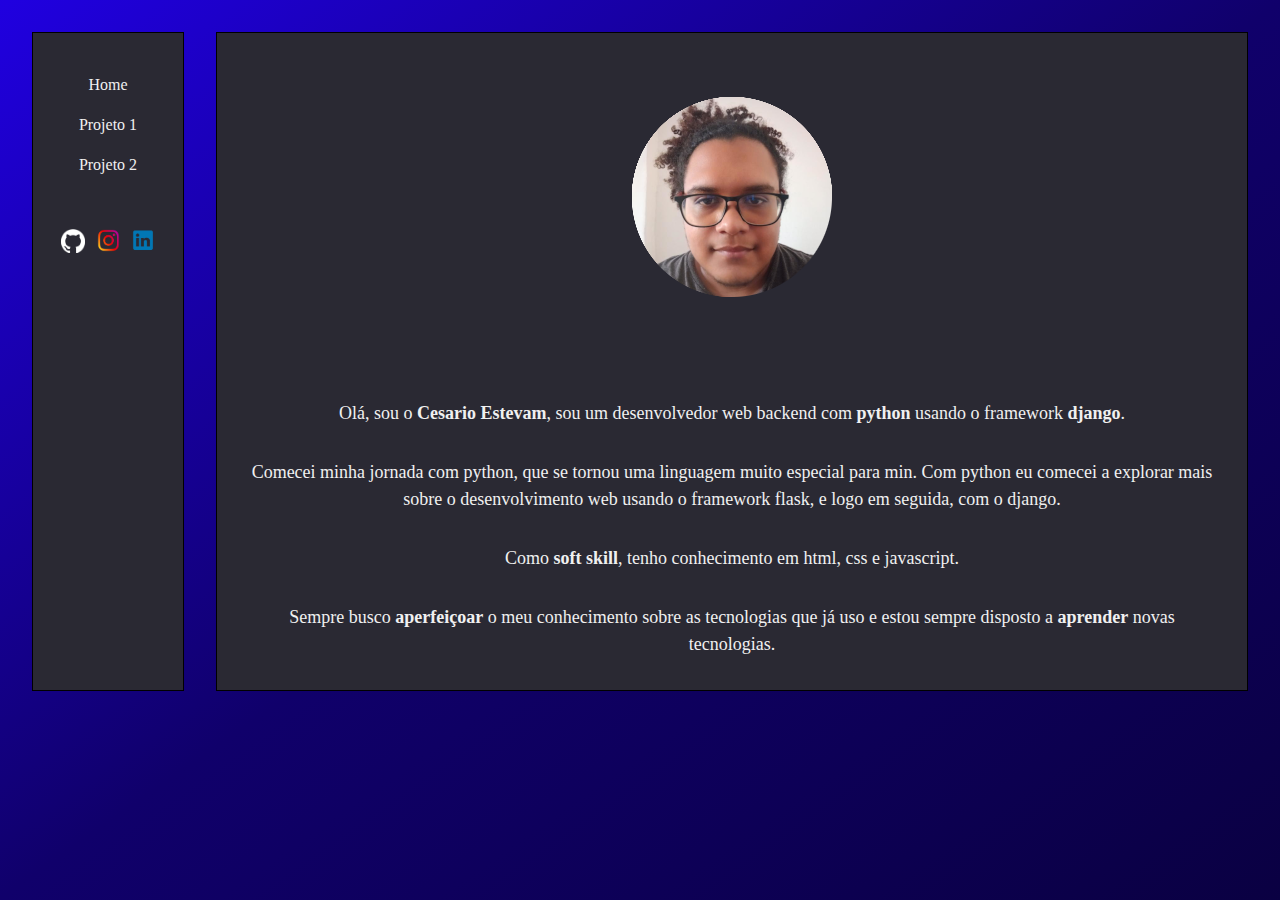
<file: index.html>
<!DOCTYPE html>
<html lang="en">

<head>
    <meta charset="UTF-8">
    <meta name="viewport" content="width=device-width, initial-scale=1.0">
    <title>Dev Cesario</title>
    <link rel="stylesheet" href="assets/css/style.css">
</head>

<body>
    <div class="container">
        <header class="bg-main-color bg-border">
            <nav class="nav-bar">
                <ul class="nav-bar__links none-style link-style ">
                    <li><a href="index.html" class="text-white-color">Home</a></li>
                    <li><a href="project_1.html" class="text-white-color">Projeto 1</a></li>
                    <li><a href="#" class="text-white-color">Projeto 2</a></li>
                </ul>
                <ul class="nav-bar__logos none-style link-style">
                    <li><a href="https://github.com/cesario-neto" target="_blank"><img
                                src="assets/imgs/logos/github-mark-white.png" alt="GitHub"
                                class="nav-bar__logos__img logo-img"></a></li>
                    <li><a href="https://www.instagram.com/cesario_neto7/" target="_blank"><img
                                src="assets/imgs/logos/insta.png" alt="Instagram"
                                class="nav-bar__logos__img logo-img"></a>
                    </li>
                    <li><a href="https://www.linkedin.com/in/cesario-neto-76177a23a/" target="_blank"><img
                                src="assets/imgs/logos/linkedin.png" alt="Linkedin"
                                class="nav-bar__logos__img logo-img"></a>
                    </li>
                </ul>
            </nav>
        </header>
        <main class="bg-border bg-main-color">
            <section class="content">
                <div class="content__img">
                    <img src="assets/imgs/eu.png" alt="Cesario Estevam">
                </div>
                <p class="text-white-color">Olá, sou o <strong>Cesario Estevam</strong>, sou um desenvolvedor web
                    backend com
                    <strong>python</strong> usando o
                    framework <strong>django</strong>.
                </p>
                <p class="text-white-color">Comecei minha jornada com python, que se tornou uma linguagem muito especial
                    para min. Com python eu
                    comecei a explorar mais sobre o desenvolvimento web usando o framework flask, e logo em seguida, com
                    o django.</p>
                <p class="text-white-color">Como <strong>soft skill</strong>, tenho conhecimento em html, css e
                    javascript.</p>
                <p class="text-white-color">Sempre busco <strong>aperfeiçoar</strong> o meu conhecimento sobre as
                    tecnologias que já uso e estou
                    sempre disposto a
                    <strong>aprender</strong> novas tecnologias.
                </p>
            </section>
        </main>
    </div>
</body>

</html>
</file>
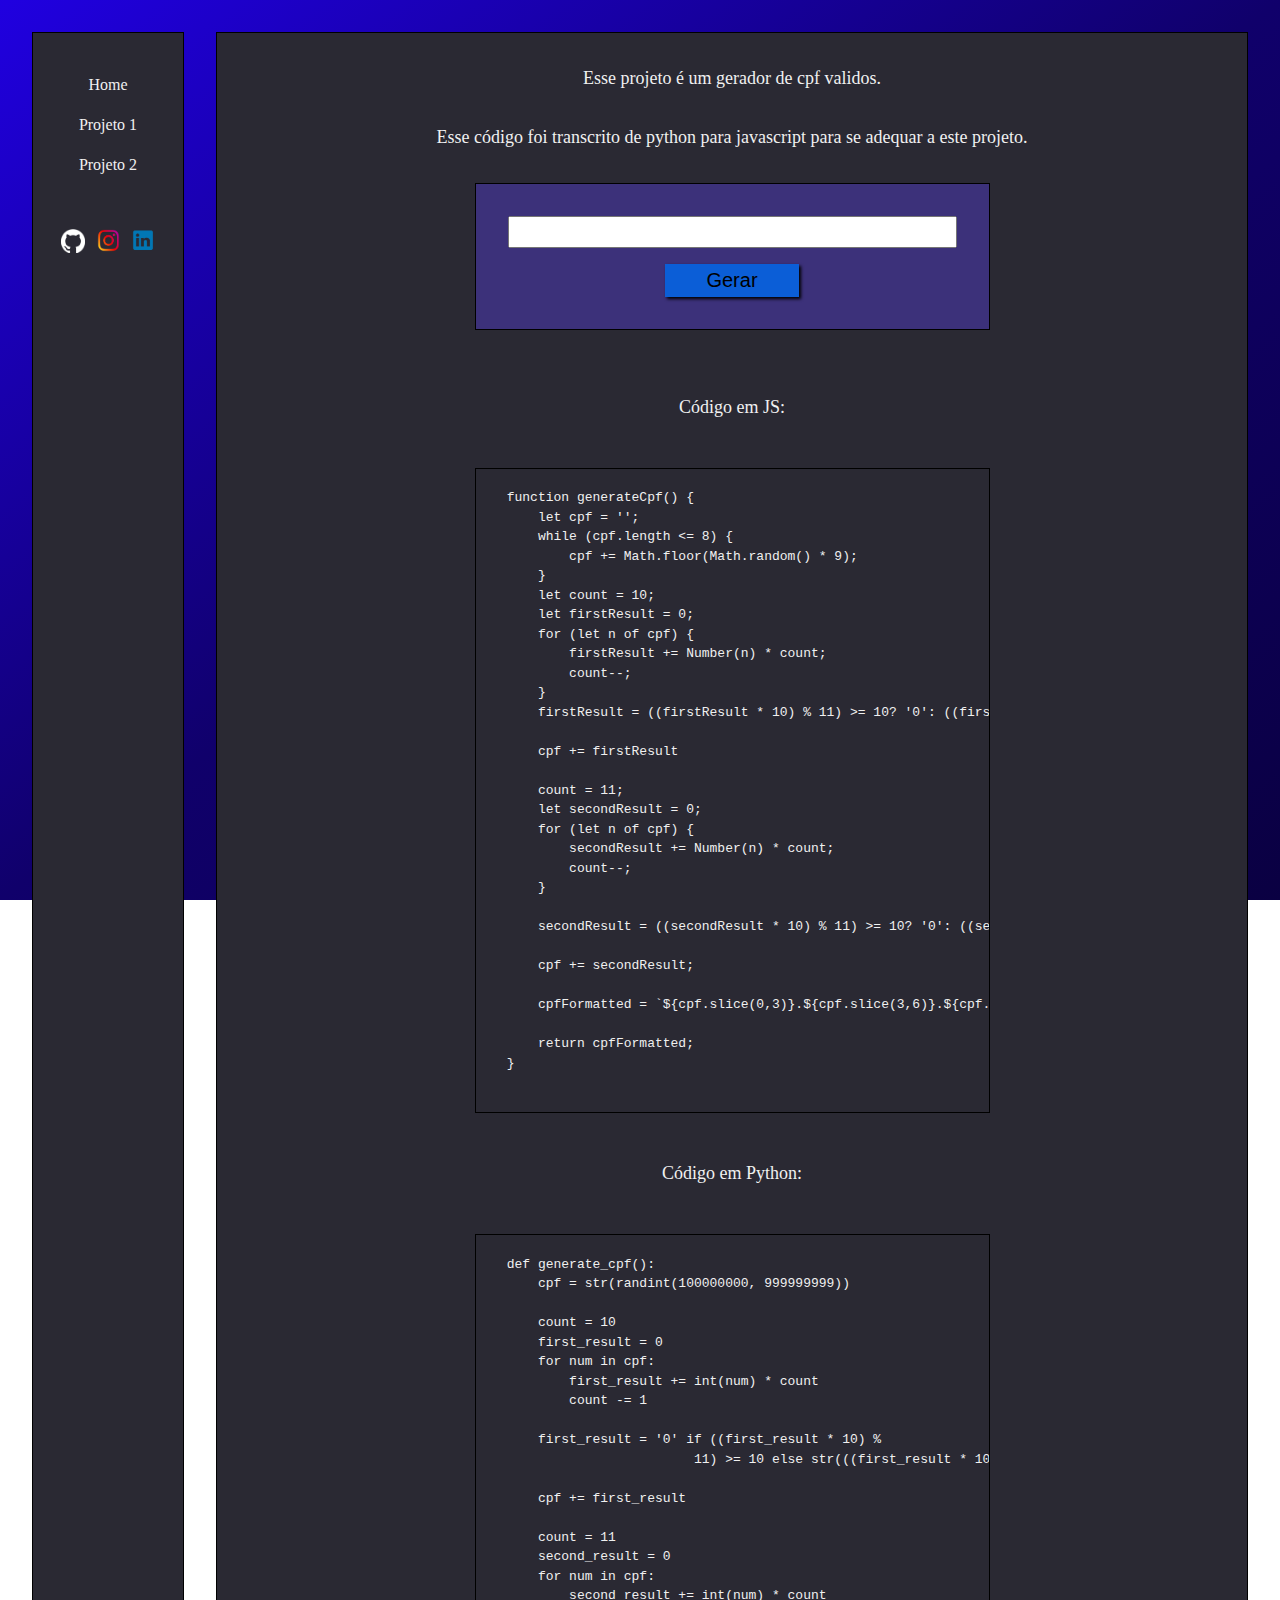
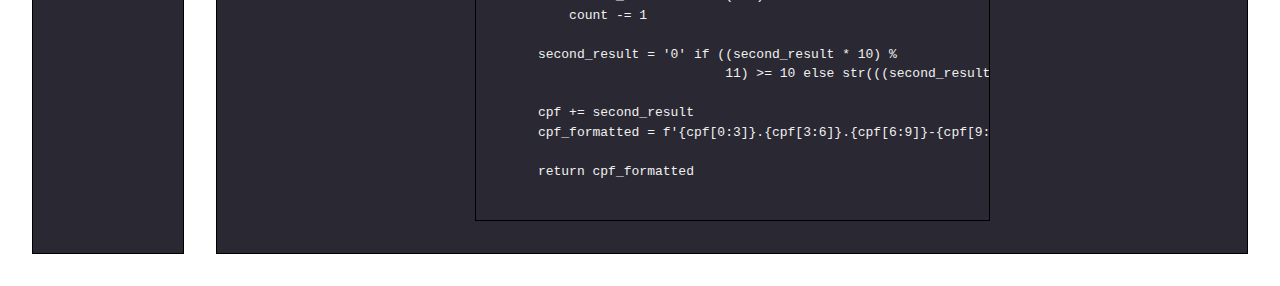
<file: project_1.html>
<!DOCTYPE html>
<html lang="en">

<head>
    <meta charset="UTF-8">
    <meta name="viewport" content="width=device-width, initial-scale=1.0">
    <title>Dev Cesario</title>
    <link rel="stylesheet" href="assets/css/style.css">
</head>

<body>
    <div class="container">
        <header class="bg-main-color bg-border">
            <nav class="nav-bar">
                <ul class="nav-bar__links none-style link-style ">
                    <li><a href="index.html" class="text-white-color">Home</a></li>
                    <li><a href="project_1.html" class="text-white-color">Projeto 1</a></li>
                    <li><a href="project_2.html" class="text-white-color">Projeto 2</a></li>
                </ul>
                <ul class="nav-bar__logos none-style link-style">
                    <li><a href="https://github.com/cesario-neto" target="_blank"><img
                                src="assets/imgs/logos/github-mark-white.png" alt="GitHub"
                                class="nav-bar__logos__img logo-img"></a></li>
                    <li><a href="https://www.instagram.com/cesario_neto7/" target="_blank"><img
                                src="assets/imgs/logos/insta.png" alt="Instagram"
                                class="nav-bar__logos__img logo-img"></a>
                    </li>
                    <li><a href="https://www.linkedin.com/in/cesario-neto-76177a23a/" target="_blank"><img
                                src="assets/imgs/logos/linkedin.png" alt="Linkedin"
                                class="nav-bar__logos__img logo-img"></a>
                    </li>
                </ul>
            </nav>
        </header>
        <main class="bg-border bg-main-color">
            <section class="content">
                <p class="text-white-color">Esse projeto é um gerador de cpf validos.</p>
                <p class="text-white-color">Esse código foi transcrito de python para javascript para se adequar a este
                    projeto.</p>
            </section>
            <section class="content">
                <div class="content__project bg-border">
                    <input type="text" name="cpf" class="default-input" id="cpf-input" readonly>
                    <button class="btn btn-primary" id="cpf-btn">Gerar</button>
                </div>
            </section>
            <section class="content text-white-color ">
                <div class="content__code text-left-direction">
                    <p class="text-center-direction">Código em JS:</p>
                    <pre class="bg-border">
<code>
    function generateCpf() {
        let cpf = '';
        while (cpf.length <= 8) {
            cpf += Math.floor(Math.random() * 9);
        }
        let count = 10;
        let firstResult = 0;
        for (let n of cpf) {
            firstResult += Number(n) * count;
            count--;
        }
        firstResult = ((firstResult * 10) % 11) >= 10? '0': ((firstResult * 10) % 11).toString();
        
        cpf += firstResult

        count = 11;
        let secondResult = 0;
        for (let n of cpf) {
            secondResult += Number(n) * count;
            count--;
        }

        secondResult = ((secondResult * 10) % 11) >= 10? '0': ((secondResult * 10) % 11).toString();   
        
        cpf += secondResult;

        cpfFormatted = `${cpf.slice(0,3)}.${cpf.slice(3,6)}.${cpf.slice(6,9)}-${cpf.slice(9,11)}`;

        return cpfFormatted;
    }
</code>
                    </pre>
                    <p class="text-center-direction">Código em Python:</p>
                    <pre class="bg-border">
<code>
    def generate_cpf():
        cpf = str(randint(100000000, 999999999))

        count = 10
        first_result = 0
        for num in cpf:
            first_result += int(num) * count
            count -= 1

        first_result = '0' if ((first_result * 10) %
                            11) >= 10 else str(((first_result * 10) % 11))

        cpf += first_result

        count = 11
        second_result = 0
        for num in cpf:
            second_result += int(num) * count
            count -= 1

        second_result = '0' if ((second_result * 10) %
                                11) >= 10 else str(((second_result * 10) % 11))

        cpf += second_result
        cpf_formatted = f'{cpf[0:3]}.{cpf[3:6]}.{cpf[6:9]}-{cpf[9:]}'

        return cpf_formatted
</code>
                    </pre>
                </div>
            </section>
        </main>
    </div>

    <script src="assets/js/cpf_generator.js"></script>
</body>

</html>
</file>
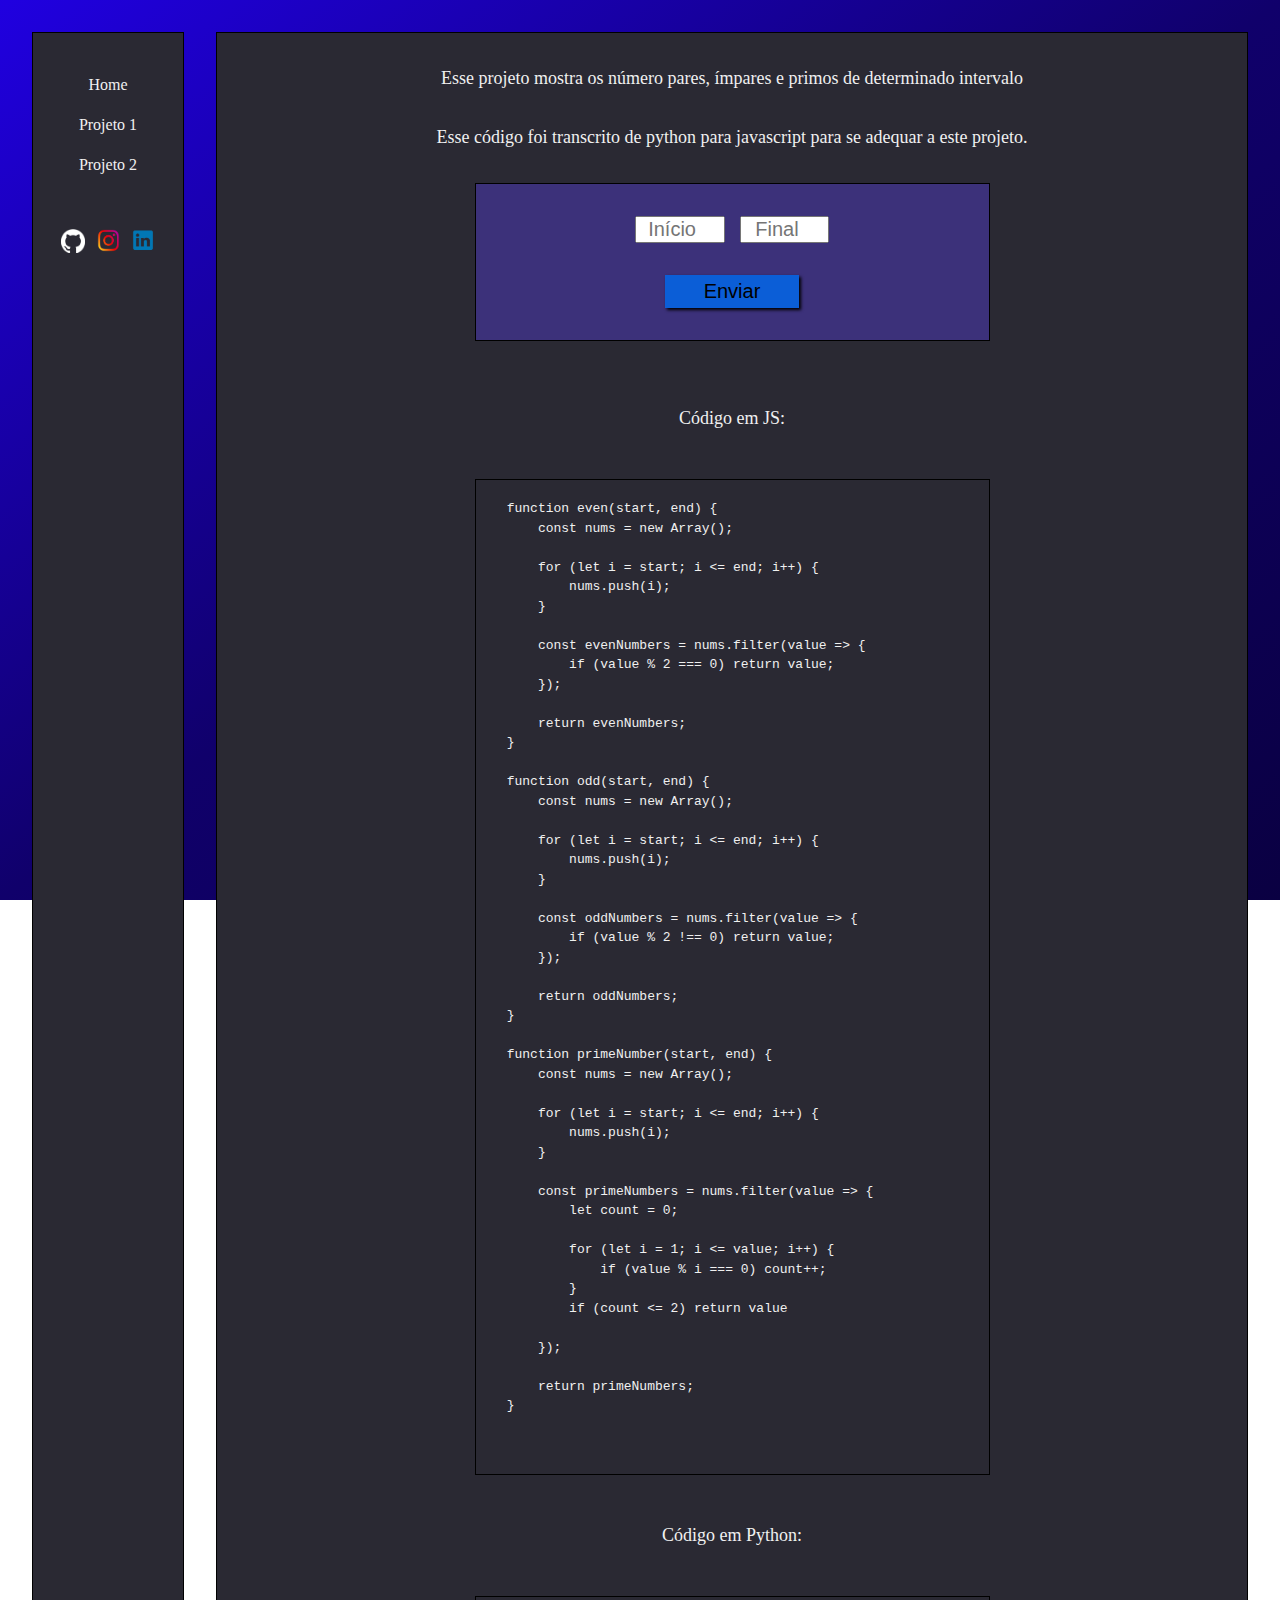
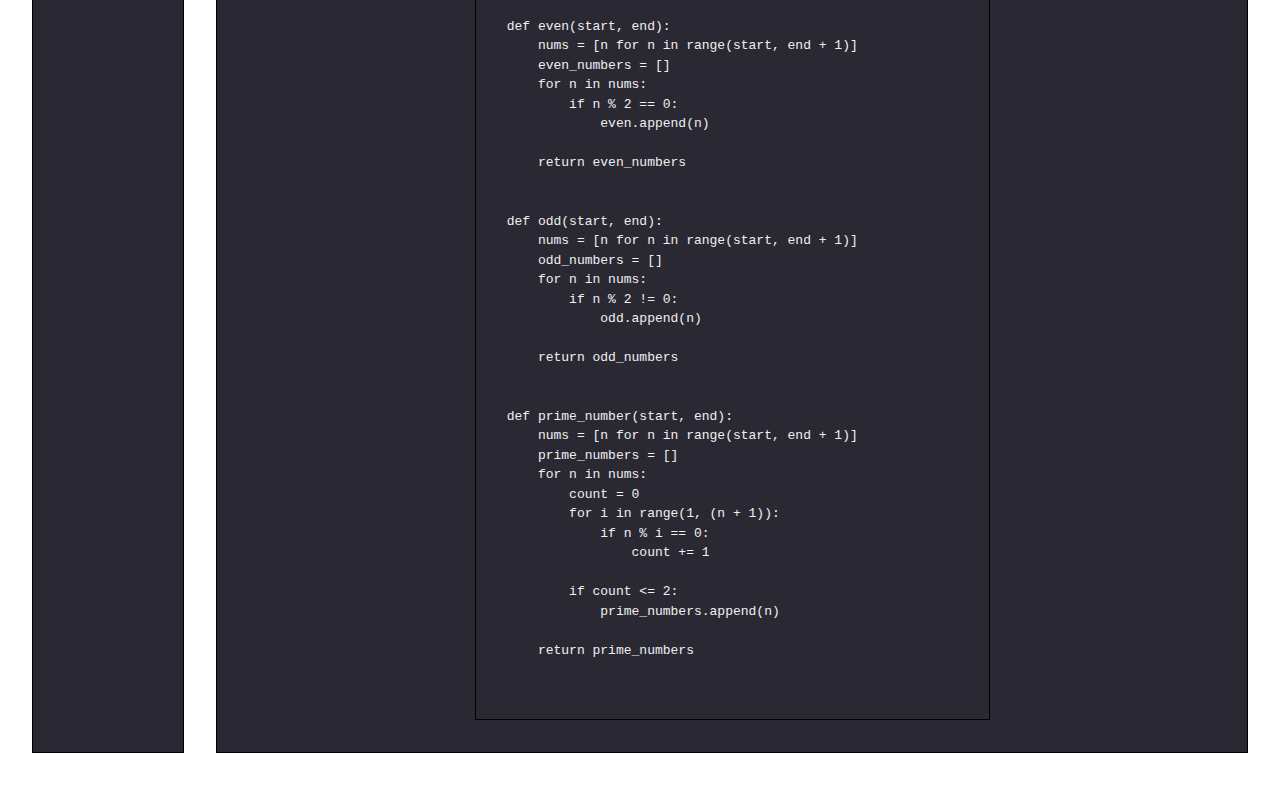
<file: project_2.html>
<!DOCTYPE html>
<html lang="en">

<head>
    <meta charset="UTF-8">
    <meta name="viewport" content="width=device-width, initial-scale=1.0">
    <title>Dev Cesario</title>
    <link rel="stylesheet" href="assets/css/style.css">
</head>

<body>
    <div class="container">
        <header class="bg-main-color bg-border">
            <nav class="nav-bar">
                <ul class="nav-bar__links none-style link-style ">
                    <li><a href="index.html" class="text-white-color">Home</a></li>
                    <li><a href="project_1.html" class="text-white-color">Projeto 1</a></li>
                    <li><a href="project_2.html" class="text-white-color">Projeto 2</a></li>
                </ul>
                <ul class="nav-bar__logos none-style link-style">
                    <li><a href="https://github.com/cesario-neto" target="_blank"><img
                                src="assets/imgs/logos/github-mark-white.png" alt="GitHub"
                                class="nav-bar__logos__img logo-img"></a></li>
                    <li><a href="https://www.instagram.com/cesario_neto7/" target="_blank"><img
                                src="assets/imgs/logos/insta.png" alt="Instagram"
                                class="nav-bar__logos__img logo-img"></a>
                    </li>
                    <li><a href="https://www.linkedin.com/in/cesario-neto-76177a23a/" target="_blank"><img
                                src="assets/imgs/logos/linkedin.png" alt="Linkedin"
                                class="nav-bar__logos__img logo-img"></a>
                    </li>
                </ul>
            </nav>
        </header>
        <main class="bg-border bg-main-color">

            <section class="content">
                <p class="text-white-color">Esse projeto mostra os número pares, ímpares e primos de determinado
                    intervalo</p>
                <p class="text-white-color">Esse código foi transcrito de python para javascript para se adequar a este
                    projeto.</p>
            </section>

            <section class="content">
                <div class="content__project bg-border">
                    <div class="flex-row center-content">
                        <input type="number" min="0" placeholder="Início" id="start-evenOddPrime"
                            class="content__project__input text-center-direction">
                        <input type="number" min="0" placeholder="Final" id="end-evenOddPrime"
                            class="content__project__input text-center-direction">
                    </div>
                    <button class="btn btn-primary" id="btn-evenOddPrime">Enviar</button>
                    <div class="result text-white-color text-center-direction">
                    </div>
                </div>
            </section>
            <section class="content text-white-color ">
                <div class="content__code text-left-direction">
                    <p class="text-center-direction">Código em JS:</p>
                    <pre class="bg-border">
<code>
    function even(start, end) {
        const nums = new Array();
    
        for (let i = start; i <= end; i++) {
            nums.push(i);
        }
    
        const evenNumbers = nums.filter(value => {
            if (value % 2 === 0) return value;
        });
    
        return evenNumbers;
    }
    
    function odd(start, end) {
        const nums = new Array();
    
        for (let i = start; i <= end; i++) {
            nums.push(i);
        }
    
        const oddNumbers = nums.filter(value => {
            if (value % 2 !== 0) return value;
        });
    
        return oddNumbers;
    }
    
    function primeNumber(start, end) {
        const nums = new Array();
    
        for (let i = start; i <= end; i++) {
            nums.push(i);
        }
    
        const primeNumbers = nums.filter(value => {
            let count = 0;
    
            for (let i = 1; i <= value; i++) {
                if (value % i === 0) count++;
            }
            if (count <= 2) return value
    
        });
    
        return primeNumbers;
    }

</code>
                    </pre>
                    <p class="text-center-direction">Código em Python:</p>
                    <pre class="bg-border">
<code>
    def even(start, end):
        nums = [n for n in range(start, end + 1)]
        even_numbers = []
        for n in nums:
            if n % 2 == 0:
                even.append(n)

        return even_numbers


    def odd(start, end):
        nums = [n for n in range(start, end + 1)]
        odd_numbers = []
        for n in nums:
            if n % 2 != 0:
                odd.append(n)

        return odd_numbers


    def prime_number(start, end):
        nums = [n for n in range(start, end + 1)]
        prime_numbers = []
        for n in nums:
            count = 0
            for i in range(1, (n + 1)):
                if n % i == 0:
                    count += 1

            if count <= 2:
                prime_numbers.append(n)

        return prime_numbers

</code>
                    </pre>
                </div>
            </section>

        </main>
    </div>

    <script src="assets/js/evenOddPrime.js"></script>
</body>

</html>
</file>
<file: assets/css/style.css>
*,
*::before,
*::after {
  box-sizing: border-box;
  margin: 0;
  padding: 0;
}

:root {
    --gradient-primary-color: #2000E0;
    --gradient-secondary-color: #10006B;
    --gradient-thirty-color: #0A0042;
    --bg-primary-color: #2A2933;
    --bg-secondary-color: #3C317A;
    --border-color: #000000;
    --text-color: #f0f0f0;
    --btn-primary-color: #0B5ED7;
    --btn-success: #157347 ;
    --btn-error: #BB2D3B;
}

html {
    height: 100%;
}

body {
    line-height: 1.5;
    height: 100%;
    background-attachment: fixed;
    background-image: linear-gradient(145deg,var(--gradient-primary-color), var(--gradient-secondary-color), var(--gradient-thirty-color));
}

.bg-main-color {
    background-color: var(--bg-primary-color);
}

.bg-border {
    border: 1px solid var(--border-color);
}

.text-white-color {
    color: var(--text-color);
}

.text-right-direction {
    text-align: right;
}

.text-left-direction {
    text-align: left;
}

.text-center-direction {
    text-align: center;
}

.text-full-width {
    width: 100%;
    word-wrap: break-word;
}

.none-style {
    list-style: none;
}

.none-style li {
    padding-top: 1rem;
}

.btn-primary {
    background-color: var(--btn-primary-color);
}

.btn-success {
    background-color: var(--btn-success);
}

.btn-error {
    background-color: var(--btn-error);
}

.flex-row {
    display: flex;
    gap: 15px;
}

.center-content {
    justify-content: center;
    align-items: center;
}

.container {
    padding: 2rem;
    display: flex;
    gap: 2rem;
}


.nav-bar {
    width: 100%;
    padding: 1.5rem;
    display: flex;
    flex-direction: column;
    text-align: center;
    gap: 2rem;
    position: relative;
}

.link-style a {
    text-decoration: none;
}

.nav-bar__logos {
    display: flex;
    gap: 3px;
    justify-content: center;
}

.logo-img {
    width: 2rem;
    height: 2rem;
    padding: 4px;
}

main {
    width: 100%;
}

.content {
    text-align: center;
}

.content__img {
    padding: 4rem 0rem;
}

.content p {
    font-size: 18px;
    margin: 2rem 0rem;
    padding: 0rem 2rem;
}

.content__project {
    width: 50%;
    padding: 2rem;
    margin: auto;
    background-color: var(--bg-secondary-color);
}

.content__project__input {
    width: 20%;
    font-size: 20px;
    margin-bottom: 2rem;
}

.content__code {
    display: flex;
    flex-direction: column;
    width: 50%;
    margin: auto;
    gap: 15px;
    margin-top: 2rem;
    margin-bottom: 2rem;
}

.content__code pre {
    width: 100%;
    overflow-x: auto;
}

.default-input {
    font-size: 1.5rem;
    text-align: center;
    width: 100%;
    margin-bottom: 1rem;
}

.btn {
    border: none;
    padding: 0.3rem 0.8rem;
    font-size: 20px;
    box-shadow: 2px 2px 3px;
    width: 30%;
}

.btn:active {
    box-shadow: 2px 2px 1px inset;
}

@media screen and (max-width: 1000px) {
    .container {
        flex-direction: column;
    }

    .nav-bar__links {
        display: flex;
        justify-content: center;
        gap: 20px;
        font-size: 1.5rem;
        width: 100%;
    }

    .content__project__input {
        font-size: 1.5rem;
        width: 40%;
        
    }
}

@media screen and (min-width: 1300px){
    .content__project {
        width: 30%;
    }

}

@media screen and (max-width: 700px){
    .content__project {
        width: 70%;
    }

    .btn {
        width: 60%;
    }

    .content__code {
        width: 90%;
    }
}
</file>
